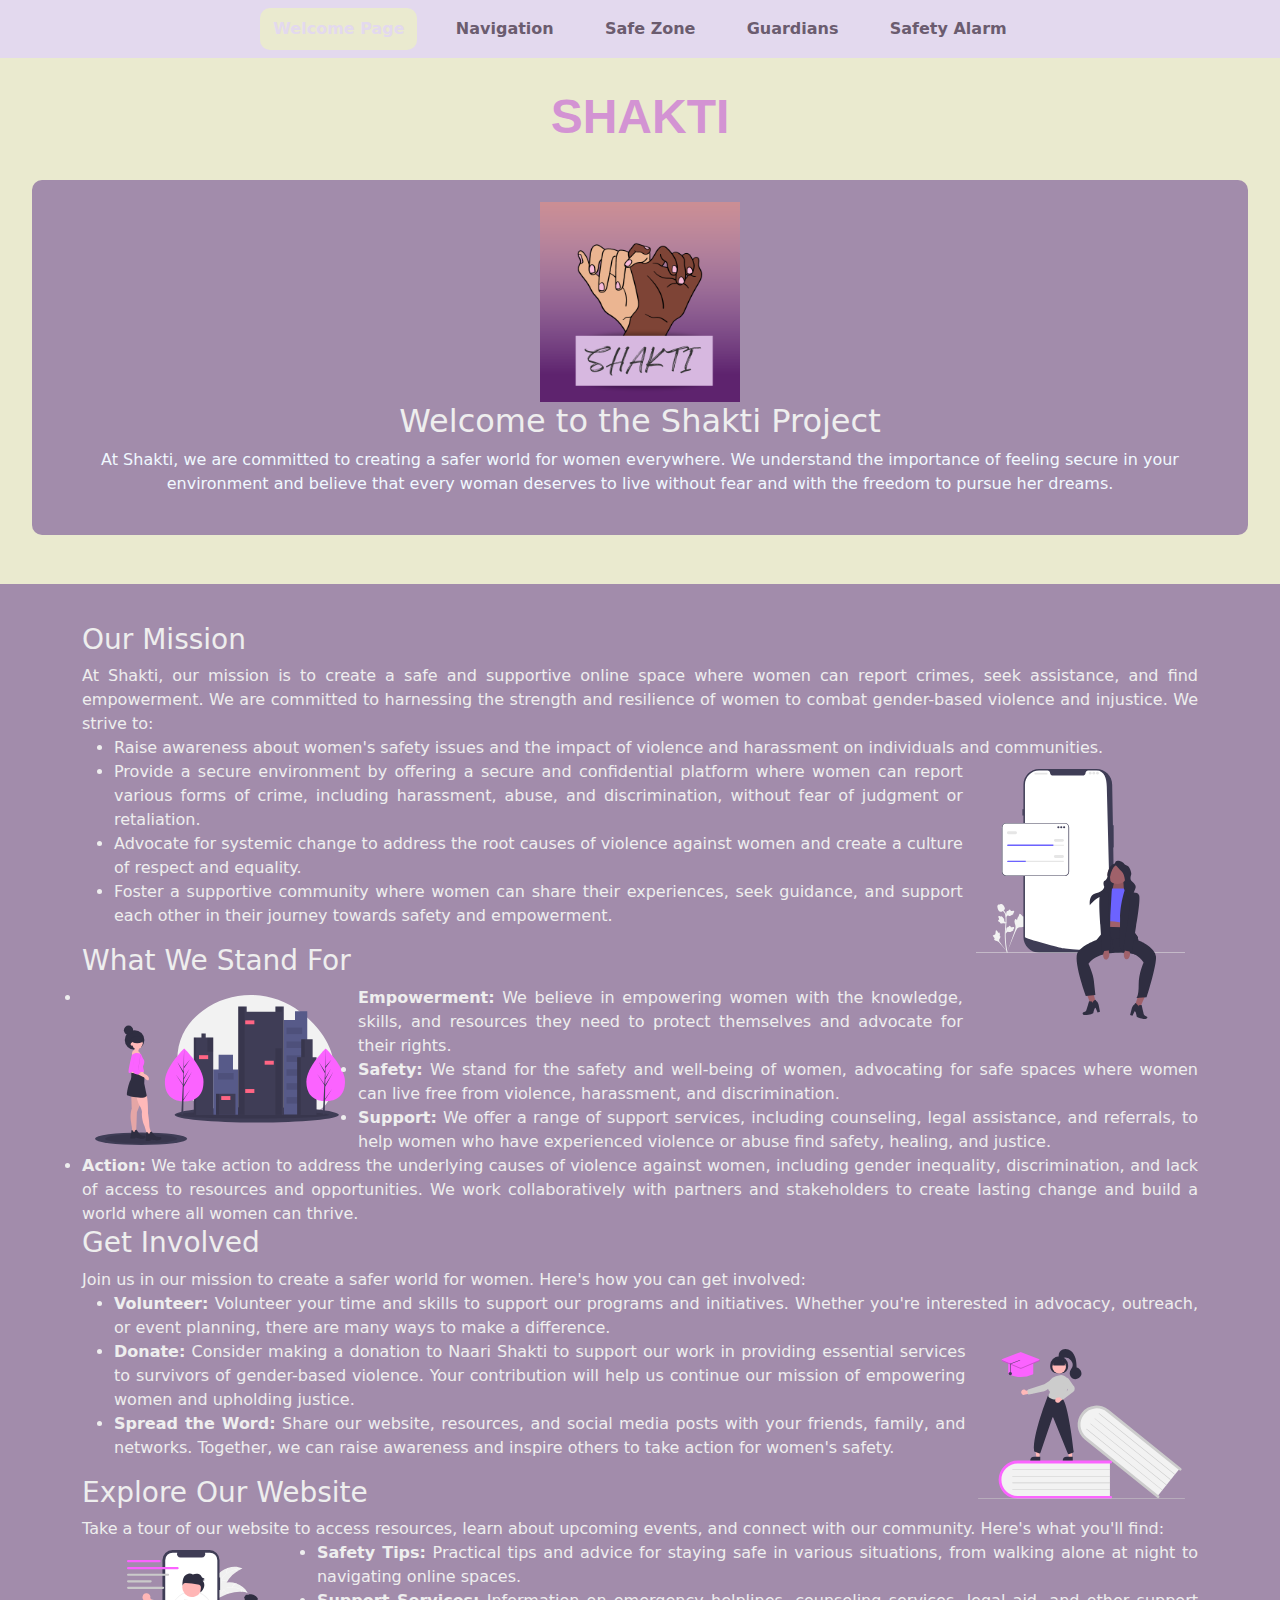
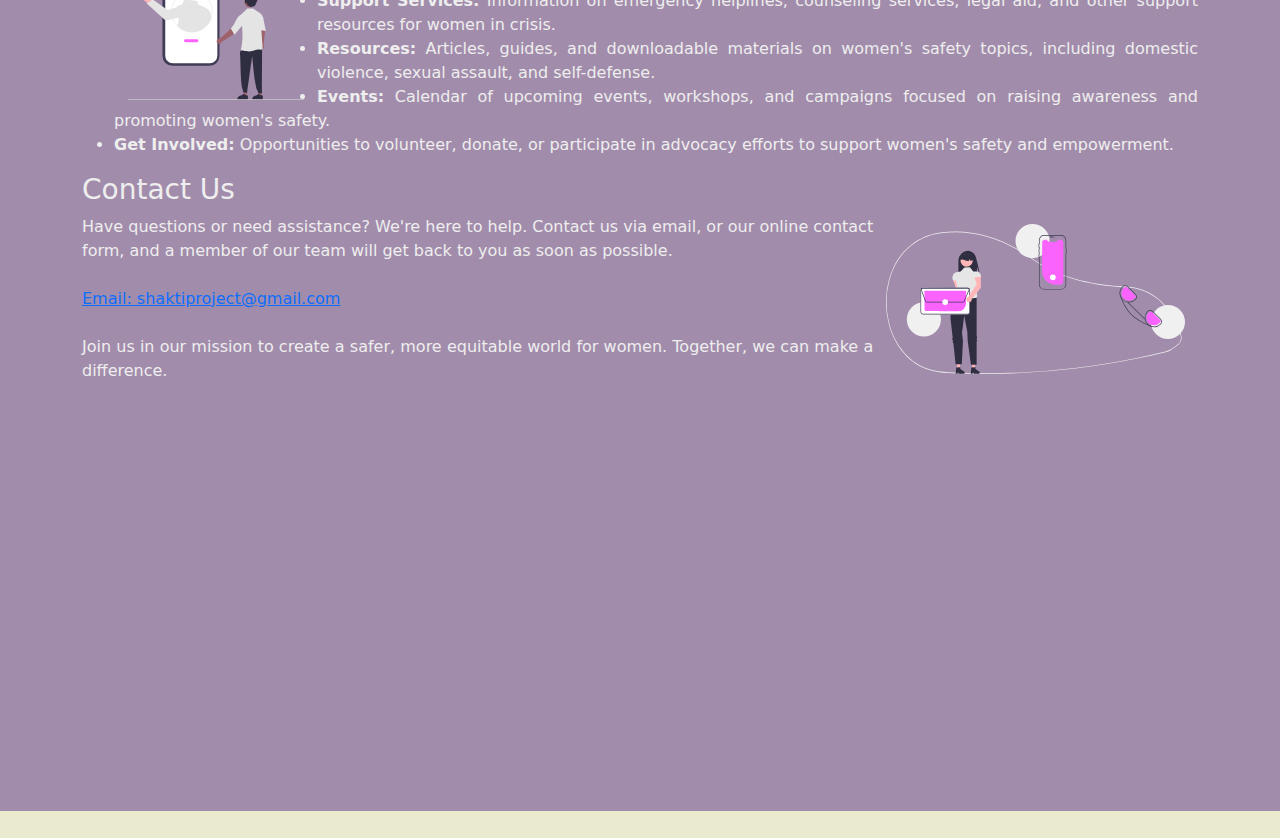
<file: SHAKTI/SHAKTI/index.html>
<!DOCTYPE html>
<html lang="en">
<head>
    <meta charset="UTF-8">
    <meta name="viewport" content="width=device-width, initial-scale=1.0">
    <title>Naari Shakti</title>
    <link href="css/style.css" rel="stylesheet">
    <link href="https://cdn.jsdelivr.net/npm/bootstrap@5.3.3/dist/css/bootstrap.min.css" rel="stylesheet" integrity="sha384-QWTKZyjpPEjISv5WaRU9OFeRpok6YctnYmDr5pNlyT2bRjXh0JMhjY6hW+ALEwIH" crossorigin="anonymous">
    <link rel="stylesheet" href="https://cdnjs.cloudflare.com/ajax/libs/animate.css/4.1.1/animate.min.css"/>
    <script src="https://cdn.jsdelivr.net/npm/bootstrap@5.3.3/dist/js/bootstrap.bundle.min.js" integrity="sha384-YvpcrYf0tY3lHB60NNkmXc5s9fDVZLESaAA55NDzOxhy9GkcIdslK1eN7N6jIeHz" crossorigin="anonymous"></script>
</head>
<body>
    <nav class="navbar navbar-expand-lg animate__animated animate__slideInDown">
        <div class="container-fluid">
          <button class="navbar-toggler" type="button" data-bs-toggle="collapse" data-bs-target="#navbarTogglerDemo02" aria-controls="navbarTogglerDemo02" aria-expanded="false" aria-label="Toggle navigation">
            <span class="navbar-toggler-icon"></span>
          </button>
          <div class="collapse navbar-collapse" id="navbarTogglerDemo02">
            <ul class="navbar-nav me-auto mb-2 mb-lg-0">
              <li class="nav-item active">
                <a aria-current="page" href="../index.html">Welcome Page</a>
              </li>
              <li class="nav-item">
                <a href="other-pages/Navigation.html">Navigation</a>
              </li>
              <li class="nav-item">
                <a href="other-pages/Safe Zone.html">Safe Zone</a>
              </li>
              <li class="nav-item">
                <a href="other-pages/Guardians.html">Guardians</a>
              </li>
              <li class="nav-item">
                <a href="other-pages/Safety Alarms.html">Safety Alarm</a>
              </li>
            </ul>
          </div>
        </div>
    </nav>
    <div class="container-fluid main-div text-center animate__animated animate__fadeIn animate__delay-1s">
        <div class="row">
            <span class="title">
                Shakti
            </span>
        </div>
        <div class="row section">
          <div class="container text-center">
              <img src="shakti.png" alt="Shakti" style="max-width: 200px; height: auto;">
              <h2>Welcome to the Shakti Project</h2>
              <p>At Shakti, we are committed to creating a safer world for women everywhere. We understand the importance of feeling secure in your environment and believe that every woman deserves to live without fear and with the freedom to pursue her dreams.</p>
          </div>
      </div>
      
        </div>
        <div class="row description-section">
            <div class="last-grid main-content col section" style>
                <div class="container text-justify">
                    <p>
                        <h3>Our Mission</h3>
                        At Shakti, our mission is to create a safe and supportive online space where women can report crimes, seek assistance, and find empowerment. We are committed to harnessing the strength and resilience of women to combat gender-based violence and injustice. We strive to:
                        <ul>
                            <li>
                                Raise awareness about women's safety issues and the impact of violence and harassment on individuals and communities.
                            </li>
                            <li>
                                <img class="para-image" src="assets/svgs/Mobile Analytics.svg" alt="" srcset="" align="right" height='250px' margin="2vh 2vw">
                                Provide a secure environment by offering a secure and confidential platform where women can report various forms of crime, including harassment, abuse, and discrimination, without fear of judgment or retaliation.
                            </li>
                            <li>
                                Advocate for systemic change to address the root causes of violence against women and create a culture of respect and equality.
                            </li>
                            <li>
                                Foster a supportive community where women can share their experiences, seek guidance, and support each other in their journey towards safety and empowerment.
                            </li>
                        </ul>
                        <h3>What We Stand For</h3>
                            <li>
                                <img class="para-image" src="assets/svgs/City Girl CCPD.svg" alt="" srcset="" align="left" height='150px' margin="2vh 2vw">
                                <b>Empowerment:</b> We believe in empowering women with the knowledge, skills, and resources they need to protect themselves and advocate for their rights.
                            </li>
                            <li>
                                <b> Safety:</b> We stand for the safety and well-being of women, advocating for safe spaces where women can live free from violence, harassment, and discrimination.
                            </li>
                            <li>
                                <b>Support:</b> We offer a range of support services, including counseling, legal assistance, and referrals, to help women who have experienced violence or abuse find safety, healing, and justice.
                            </li>
                            <li>
                                <b>Action:</b> We take action to address the underlying causes of violence against women, including gender inequality, discrimination, and lack of access to resources and opportunities. We work collaboratively with partners and stakeholders to create lasting change and build a world where all women can thrive.
                            </li>
                        </ul>
                        <h3>Get Involved</h3>
                        Join us in our mission to create a safer world for women. Here's how you can get involved:
                        <ul>
                            <li>
                                <b>Volunteer:</b> Volunteer your time and skills to support our programs and initiatives. Whether you're interested in advocacy, outreach, or event planning, there are many ways to make a difference.
                            </li>
                            <li>
                                <img class="para-image" src="assets/svgs/Education.svg" alt="" srcset="" align="right" height='150px' margin="2vh 2vw">
                                <b>Donate:</b> Consider making a donation to Naari Shakti to support our work in providing essential services to survivors of gender-based violence. Your contribution will help us continue our mission of empowering women and upholding justice.
                            </li>
                            <li>
                                <b>Spread the Word:</b> Share our website, resources, and social media posts with your friends, family, and networks. Together, we can raise awareness and inspire others to take action for women's safety.
                            </li>
                        </ul>
                        <h3>Explore Our Website</h3>
                        Take a tour of our website to access resources, learn about upcoming events, and connect with our community. Here's what you'll find:
                        <ul>
                            <img class="para-image" src="assets/svgs/Active Support.svg" alt="" srcset="" align="left" height='150px' margin="2vh 2vw">
                            <li>
                                <b>Safety Tips:</b> Practical tips and advice for staying safe in various situations, from walking alone at night to navigating online spaces.
                            </li>
                            <li>
                                <b>Support Services:</b> Information on emergency helplines, counseling services, legal aid, and other support resources for women in crisis.
                            </li>
                            <li>
                                <b>Resources:</b> Articles, guides, and downloadable materials on women's safety topics, including domestic violence, sexual assault, and self-defense.
                            </li>
                            <li>
                                <b>Events:</b> Calendar of upcoming events, workshops, and campaigns focused on raising awareness and promoting women's safety.
                            </li>
                            <li>
                                <b>Get Involved:</b> Opportunities to volunteer, donate, or participate in advocacy efforts to support women's safety and empowerment.
                            </li>
                        </ul>
                        <h3>Contact Us</h3>
                        <img class="para-image" src="assets/svgs/Contact Us.svg" alt="" srcset="" align="right" height='150px' margin="2vh 2vw">
                        Have questions or need assistance? We're here to help. Contact us via email, or our online contact form, and a member of our team will get back to you as soon as possible.
                        <br><br>
<a href="mailto:shaktiiiiiii01@gmail.com">Email: shaktiproject@gmail.com</a>
                        <br><br>
                        Join us in our mission to create a safer, more equitable world for women. Together, we can make a difference.
                    </p>
                
        </div>
    </div>
</body>
</html>
</file>
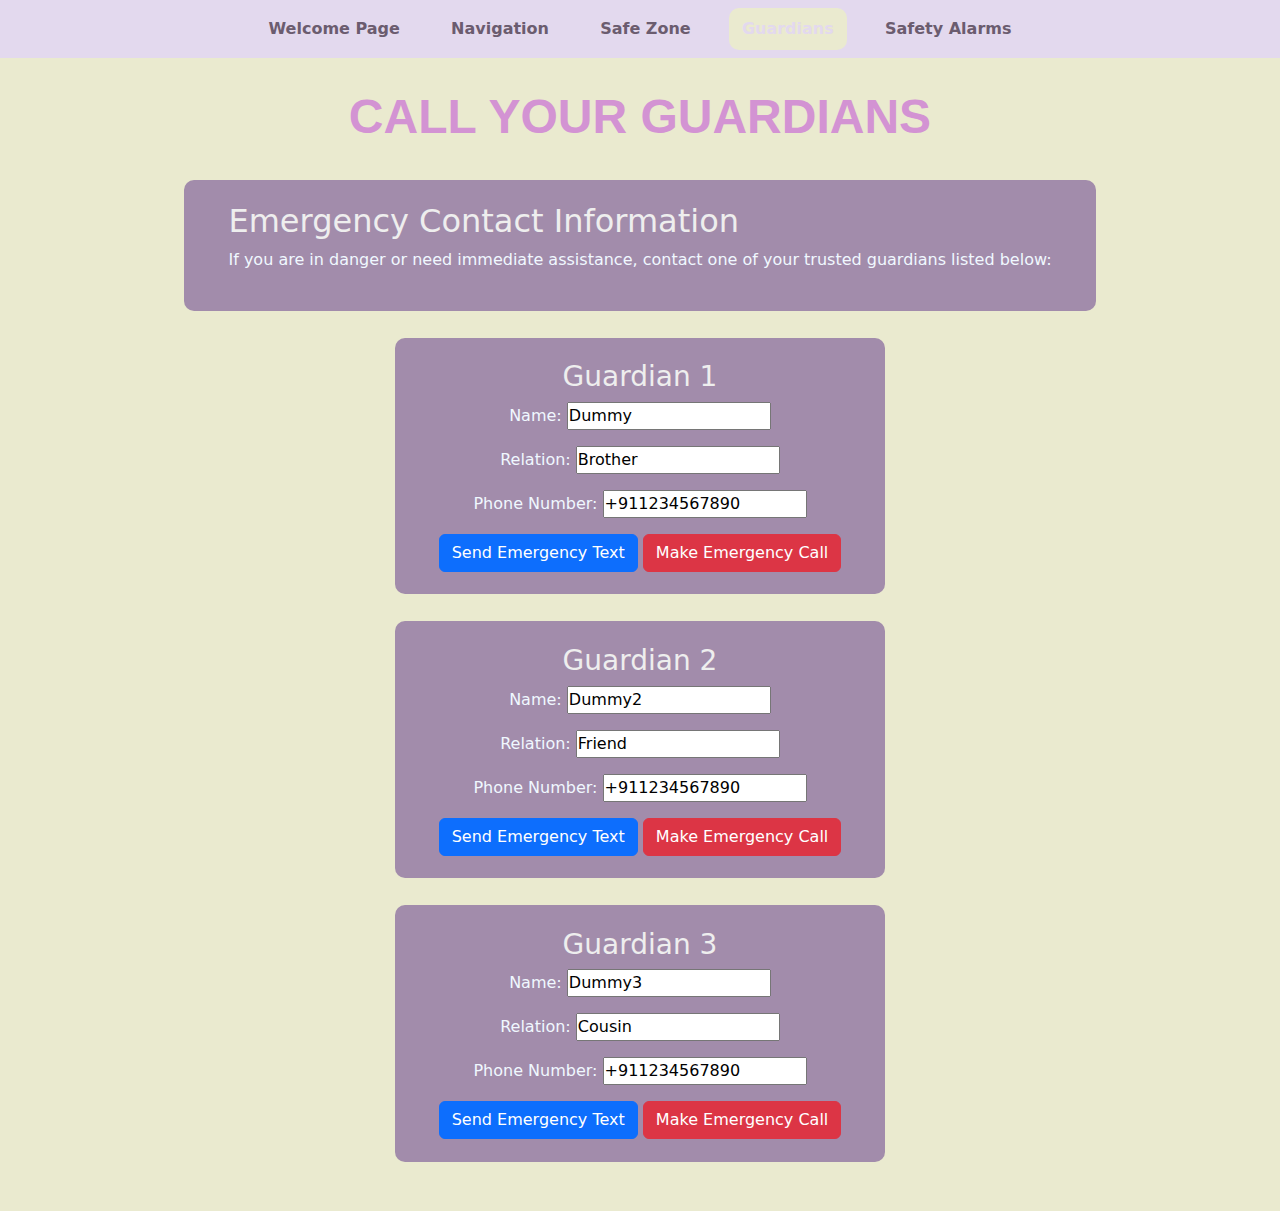
<file: SHAKTI/SHAKTI/other-pages/Guardians.html>
<!DOCTYPE html>
<html lang="en">
<head>
    <meta charset="UTF-8">
    <meta name="viewport" content="width=device-width, initial-scale=1.0">
    <title>Women Safety</title>
    <link href="../css/style.css" rel="stylesheet">
    <link href="https://cdn.jsdelivr.net/npm/bootstrap@5.3.3/dist/css/bootstrap.min.css" rel="stylesheet" integrity="sha384-QWTKZyjpPEjISv5WaRU9OFeRpok6YctnYmDr5pNlyT2bRjXh0JMhjY6hW+ALEwIH" crossorigin="anonymous">
    <link rel="stylesheet" href="https://cdnjs.cloudflare.com/ajax/libs/animate.css/4.1.1/animate.min.css"/>
    <script defer src="https://cdn.jsdelivr.net/npm/bootstrap@5.3.3/dist/js/bootstrap.bundle.min.js" integrity="sha384-YvpcrYf0tY3lHB60NNkmXc5s9fDVZLESaAA55NDzOxhy9GkcIdslK1eN7N6jIeHz" crossorigin="anonymous"></script>
</head>
<body>
    <nav class="navbar navbar-expand-lg animate__animated animate__slideInDown">
        <div class="container-fluid">
          <button class="navbar-toggler" type="button" data-bs-toggle="collapse" data-bs-target="#navbarTogglerDemo02" aria-controls="navbarTogglerDemo02" aria-expanded="false" aria-label="Toggle navigation">
            <span class="navbar-toggler-icon"></span>
          </button>
          <div class="collapse navbar-collapse" id="navbarTogglerDemo02">
            <ul class="navbar-nav me-auto mb-2 mb-lg-0">
              <li class="nav-item">
                <a href="../index.html">Welcome Page</a>
              </li>
              <li class="nav-item">
                <a href="Navigation.html">Navigation</a>
              </li>
              <li class="nav-item">
                <a href="Safe Zone.html">Safe Zone</a>
              </li>
              <li class="nav-item active">
                <a href="Guardians.html" aria-current="page">Guardians</a>
              </li>
              <li class="nav-item">
                <a href="Safety Alarms.html">Safety Alarms</a>
              </li>
            </ul>
          </div>
        </div>
    </nav>
    <div class="container-fluid main-div text-center animate__animated animate__fadeIn animate__delay-1s">
        <div class="row">
            <span class="title">
                Call Your Guardians
            </span>
        </div>
        <div class="row section">
            <div class="container text-justify">
              <h2>Emergency Contact Information</h2>
              <p>If you are in danger or need immediate assistance, contact one of your trusted guardians listed below:</p>
            </div>
        </div>
        <div class="row section">
          <div class="container text-center">
              <h3>Guardian 1</h3>
              <p>Name: <input type="text" id="guardianName1" name="guardianName1" placeholder="Enter Guardian Name" value="Dummy"></p>
              <p>Relation: <input type="name" id="relationName1" name="relationName1" placeholder="Enter Your Relation" value="Brother"></p>
              <p>Phone Number: <input type="tel" id="phoneNumber1" name="phoneNumber1" placeholder="Enter phone number" value="+911234567890"></p>
              <button class="btn btn-primary" onclick="sendText(1)">Send Emergency Text</button>
              <button class="btn btn-danger" onclick="makeCall(1)">Make Emergency Call</button>
          </div>
        </div>
        <div class="row section">
          <div class="container text-center">
              <h3>Guardian 2</h3>
              <p>Name: <input type="text" id="guardianName2" name="guardianName2" placeholder="Enter Guardian Name" value="Dummy2"></p>
              <p>Relation: <input type="name" id="relationName2" name="relationName2" placeholder="Enter Your Relation" value="Friend"></p>
              <p>Phone Number: <input type="tel" id="phoneNumber2" name="phoneNumber2" placeholder="Enter phone number" value="+911234567890"></p>
              <button class="btn btn-primary" onclick="sendText(2)">Send Emergency Text</button>
              <button class="btn btn-danger" onclick="makeCall(2)">Make Emergency Call</button>
          </div>
        </div>
        <div class="row section">
          <div class="container text-center">
              <h3>Guardian 3</h3>
              <p>Name: <input type="text" id="guardianName3" name="guardianName3" placeholder="Enter Guardian Name" value="Dummy3"></p>
              <p>Relation: <input type="name" id="relationName3" name="relationName3" placeholder="Enter Your Relation" value="Cousin"></p>
              <p>Phone Number: <input type="tel" id="phoneNumber3" name="phoneNumber3" placeholder="Enter phone number" value="+911234567890"></p>
              <button class="btn btn-primary" onclick="sendText(3)">Send Emergency Text</button>
              <button class="btn btn-danger" onclick="makeCall(3)">Make Emergency Call</button>
          </div>
        </div>
    </div>
    </div>
    <script async defer src="../js/script.js"></script>
</body>
</html>
</file>
<file: SHAKTI/SHAKTI/css/style.css>
:root {
    --bg-color-primary: #111111;
    --bg-color-secondary: rgb(227, 217, 238);
    --bg-color-tertiary: #a28cab;
    --bg-color-quaternary: rgb(107, 92, 111);
    --bg-color-quinary: rgb(234, 234, 207);
    --bg-color-senary: #EEEEEE;
}

body {
    background-color: var(--bg-color-quinary) !important;
}

* {
    transition: all 0.5s ease;
    margin: 0;
    padding: 0;
}

*::-webkit-scrollbar {
    display: none;
}

.navbar {
    background-color: var(--bg-color-secondary);
    font-weight: 700;
}

.navbar a {
    text-decoration: none;
    color: var(--bg-color-quaternary);
}

.navbar a:hover  {
    color: var(--bg-color-quinary);
}

.navbar a:active {
    color: var(--bg-color-senary);
}

.active {
    background-color: var(--bg-color-quinary);
}

.active a {
    color: var(--bg-color-secondary);
}

.navbar .navbar-collapse {
    flex-direction: column;
    flex-wrap: wrap;
    align-content: center;
}

.navbar-nav > li {
    text-decoration: none;
    padding: 1vh 1vw;
    margin: 0 1vw;
    border-radius: 10px;
}

.navbar-nav > li:hover {
    background-color: var(--bg-color-tertiary);
}

.navbar .navbar-toggler {
    background-color: var(--bg-color-quinary);
}

.main-div {
    margin: 2.5vh 2.5vw !important;
    padding: auto !important;
    max-width: 95vw;
    display: flex;
    flex-direction: column;
    justify-content: center;
    align-items: center;
    align-content: center;
}

.para-image {
    object-fit: fill;
    margin: 1vh 1vw;
}

.title {
    font-size: 3em;
    font-weight: 600;
    font-family: 'Roboto', sans-serif;
    color: #d393d3;
    text-transform: uppercase;
    text-shadow: 1px 1px 0px #c60a0a,
                1px 2px 0px #c60a0a,
                1px 3px 0px #c60a0a,
                1px 4px 0px #c60a0a,
                1px 5px 0px #c60a0a
                1px 6px 0px #c60a0a,
                1px 2px 1px rgba(16, 16, 16, 0.5),
                1px 3px 2px rgba(16, 16, 16, 0.4),
                1px 4px 6px rgba(16, 16, 16, 0.3),
                1px 5px 10px rgba(16, 16, 16, 0.2);
}

.row,.col {
    padding: 0 !important;
    margin-bottom: 3vh;
    gap: 3vh;
}

.last-grid {
    margin-bottom: 0;
}

.section {
    background-color: var(--bg-color-tertiary);
    color: var(--bg-color-senary);
    padding: 2.5vh 2.5vw !important;
    border-radius: 10px;
    text-align: justify;
}

p {
    overflow: hidden;
    color: aliceblue;
    height:auto;
}

.map {
    height: 90vh;
    width: 100%;
}

@media only screen and (min-width: 768px) {
    .section {
        overflow: auto;
    }
    p {
        overflow: auto;
    }
    .main-content {
        height: 203vh;
    }
    .half-section {
        height: 100vh;
        max-height: 100vh;
    }
}

@media only screen and (max-width: 768px) {
    .half-section {
        height: auto !important;
    }

    img {
        width: 90%;
    }
}
</file>
